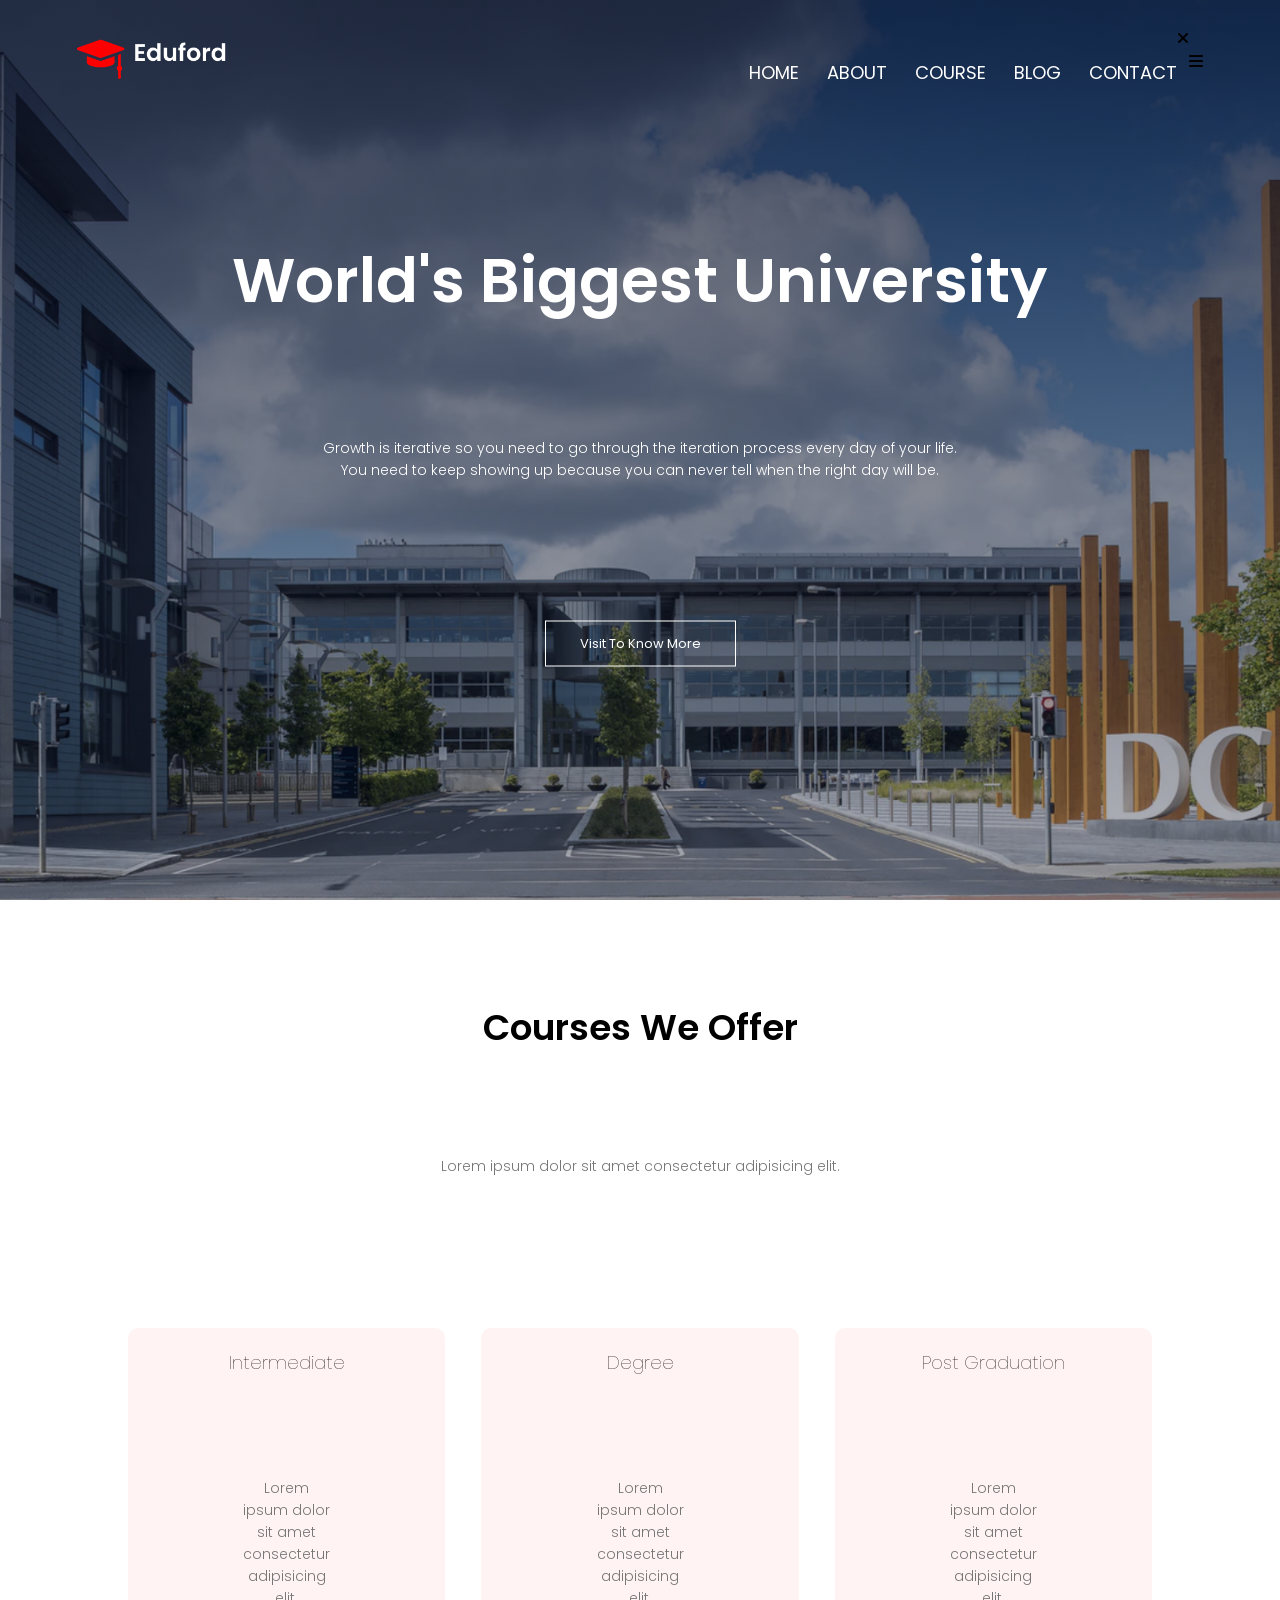
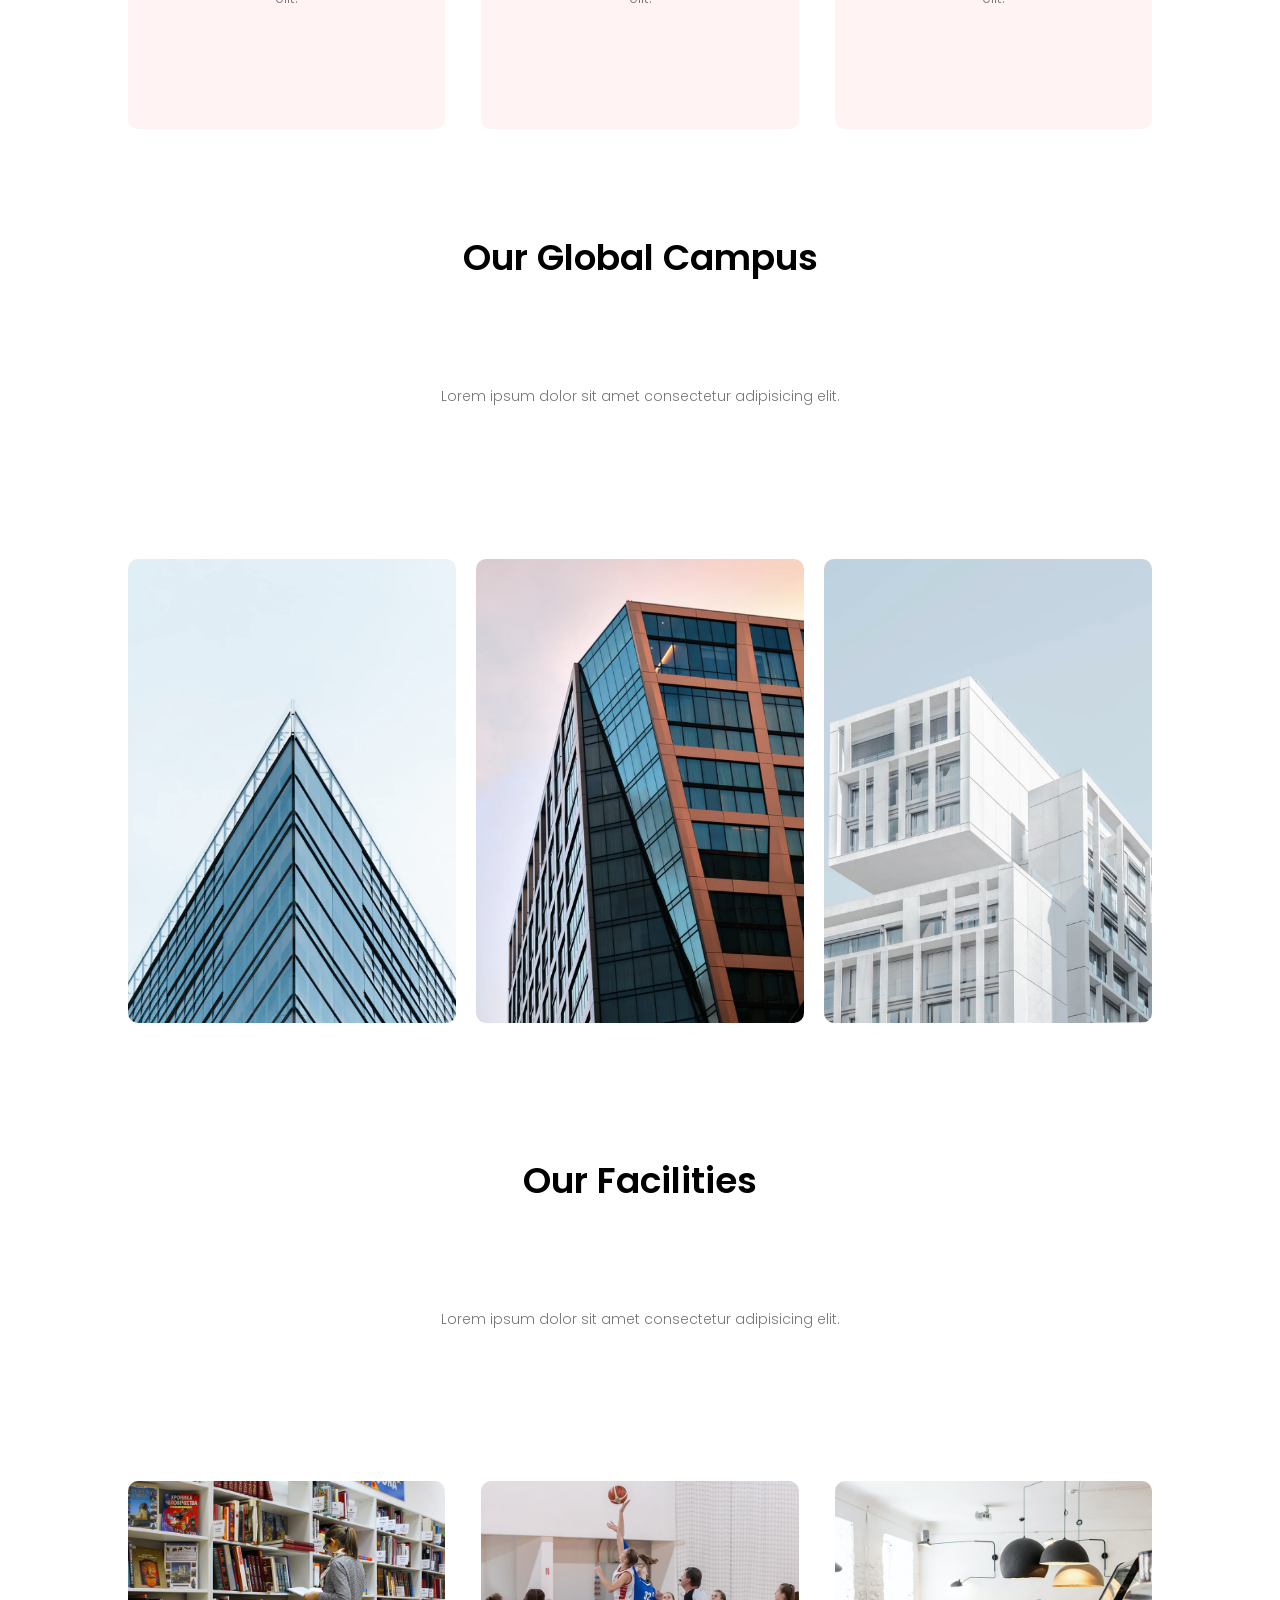
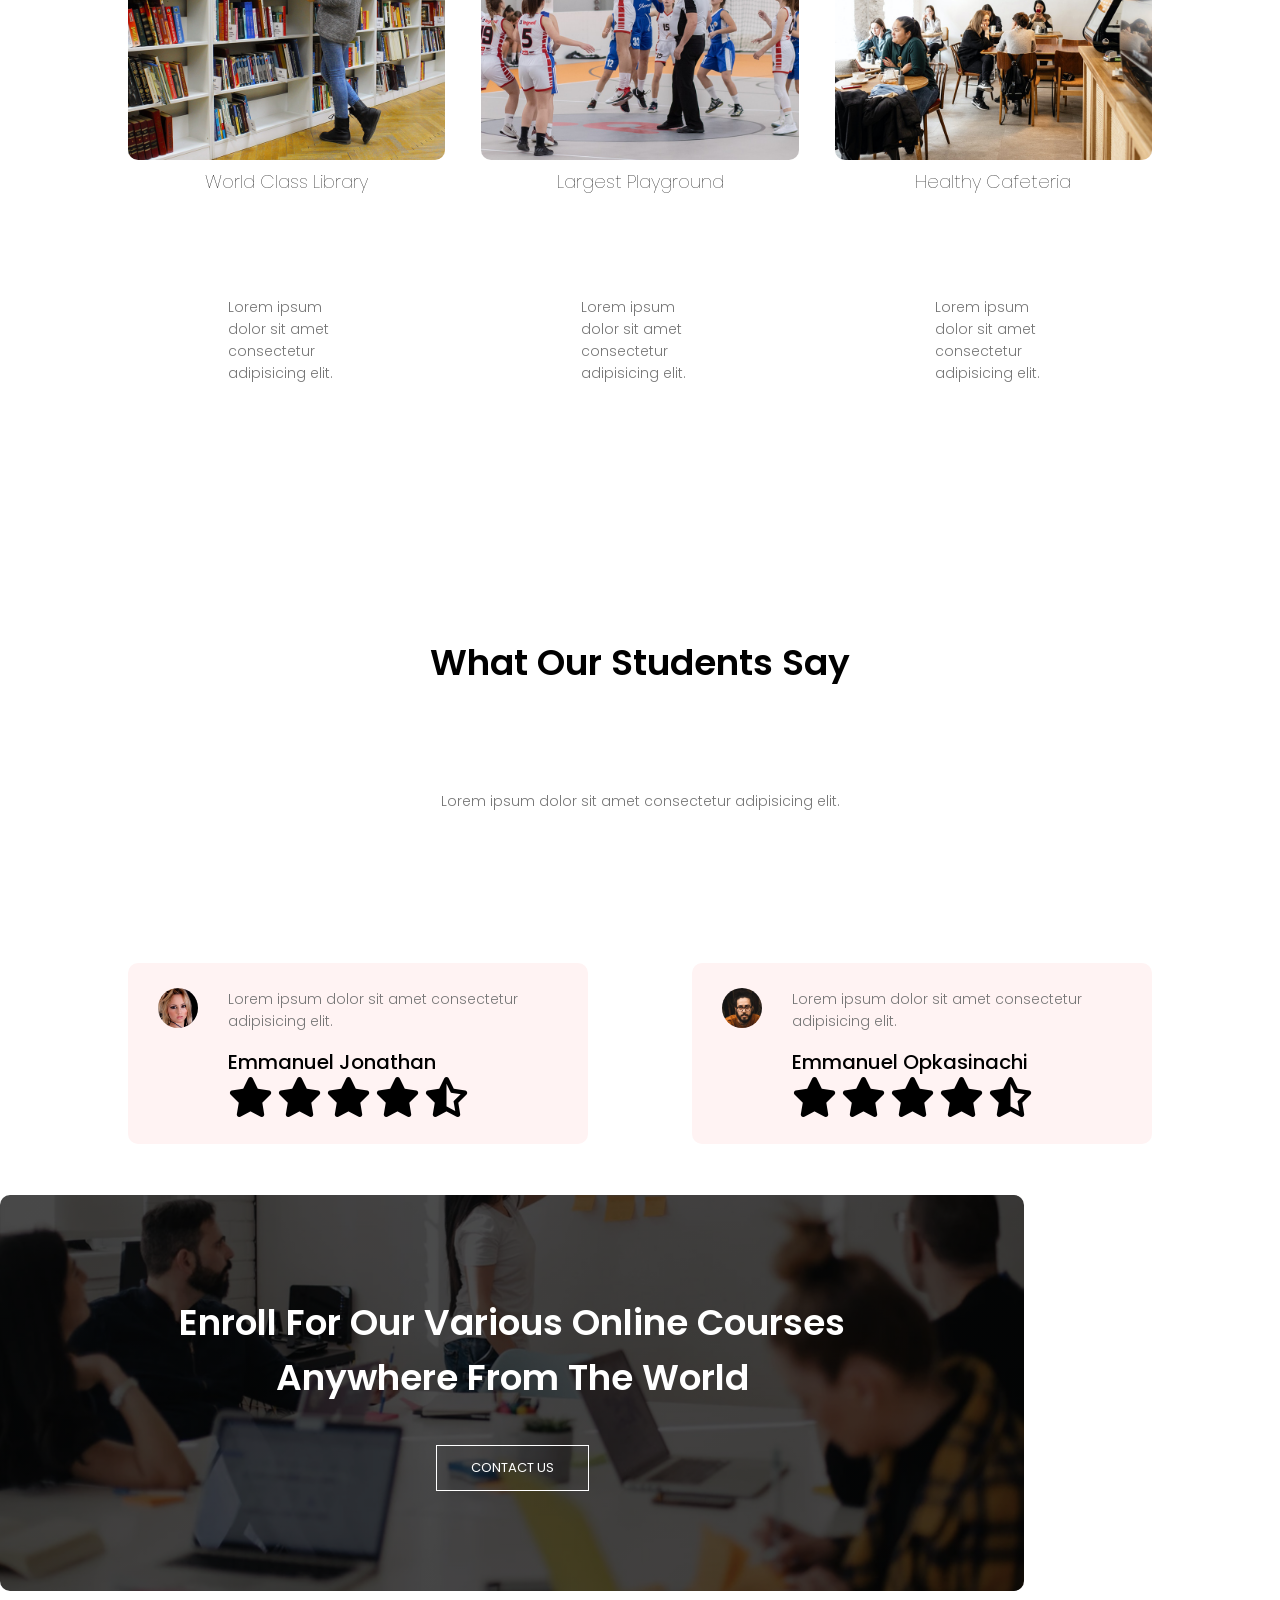
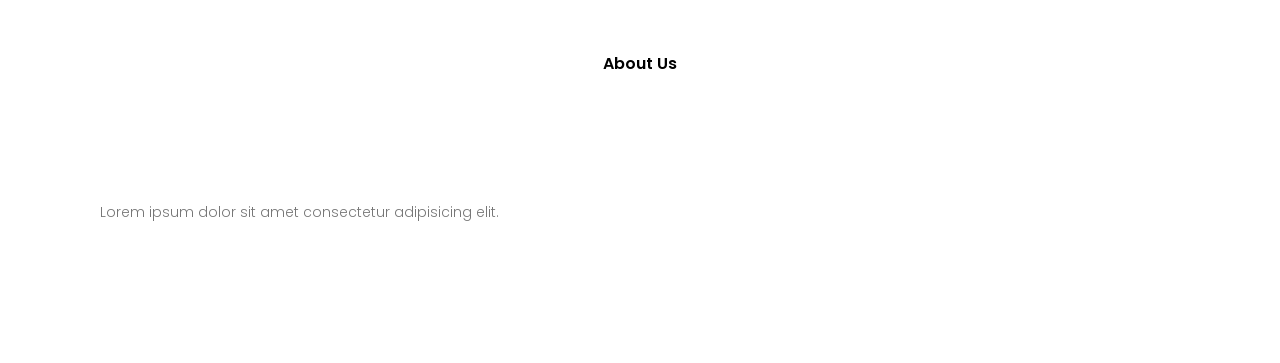
<file: index.html>
<!DOCTYPE html>
<html lang="en">

<head>

    <meta charset="UTF-8">
    <meta name="viewport" content="width=device-width, initial-scale=1.0">

    <title>University Website Design</title>

    <!-- CSS -->
    <link rel="stylesheet" href="school.css">

    <!-- Google Fonts -->
    <link rel="preconnect" href="https://fonts.googleapis.com">
    <link rel="preconnect" href="https://fonts.gstatic.com" crossorigin>

    <link
        href="https://fonts.googleapis.com/css2?family=Poppins:wght@100;200;300;400;500;600;700&display=swap"
        rel="stylesheet">

    <!-- Font Awesome -->
    <link rel="stylesheet"
        href="https://cdnjs.cloudflare.com/ajax/libs/font-awesome/6.5.2/css/all.min.css">

</head>

<body>

    <!-- HEADER -->

    <section class="header">

        <nav>

            <a href="index.html">
                <img src="image/logo.png" alt="University Logo">
            </a>

            <div class="nav-links" id="navLinks">

                <i class="fa fa-times" onclick="hideMenu()"></i>

                <ul>
                    <li><a href="#">HOME</a></li>
                    <li><a href="#">ABOUT</a></li>
                    <li><a href="#">COURSE</a></li>
                    <li><a href="#">BLOG</a></li>
                    <li><a href="#">CONTACT</a></li>
                </ul>

            </div>

            <i class="fa fa-bars" onclick="showMenu()"></i>

        </nav>

        <div class="text-box">

            <h1>World's Biggest University</h1>

            <p>
                Growth is iterative so you need to go through the iteration process every day of your life.
                <br>
                You need to keep showing up because you can never tell when the right day will be.
            </p>

            <a href="#" class="hero-btn">
                Visit To Know More
            </a>

        </div>

    </section>

    <!-- COURSE -->

    <section class="course">

        <h1>Courses We Offer</h1>

        <p>
            Lorem ipsum dolor sit amet consectetur adipisicing elit.
        </p>

        <div class="row">

            <div class="course-col">

                <h3>Intermediate</h3>

                <p>
                    Lorem ipsum dolor sit amet consectetur adipisicing elit.
                </p>

            </div>

            <div class="course-col">

                <h3>Degree</h3>

                <p>
                    Lorem ipsum dolor sit amet consectetur adipisicing elit.
                </p>

            </div>

            <div class="course-col">

                <h3>Post Graduation</h3>

                <p>
                    Lorem ipsum dolor sit amet consectetur adipisicing elit.
                </p>

            </div>

        </div>

    </section>

    <!-- CAMPUS -->

    <section class="campus">

        <h1>Our Global Campus</h1>

        <p>
            Lorem ipsum dolor sit amet consectetur adipisicing elit.
        </p>

        <div class="row">

            <div class="campus-col">

                <img src="image/london.png" alt="London Campus">

                <div class="layer">
                    <h3>LOKOJA</h3>
                </div>

            </div>

            <div class="campus-col">

                <img src="image/newyork.png" alt="New York Campus">

                <div class="layer">
                    <h3>KADUNA</h3>
                </div>

            </div>

            <div class="campus-col">

                <img src="image/washington.png" alt="Washington Campus">

                <div class="layer">
                    <h3>KAFANCHAN</h3>
                </div>

            </div>

        </div>

    </section>

    <!-- FACILITIES -->

    <section class="facilities">

        <h1>Our Facilities</h1>

        <p>
            Lorem ipsum dolor sit amet consectetur adipisicing elit.
        </p>

        <div class="row">

            <div class="facilities-col">

                <img src="image/library.png" alt="Library">

                <h3>World Class Library</h3>

                <p>
                    Lorem ipsum dolor sit amet consectetur adipisicing elit.
                </p>

            </div>

            <div class="facilities-col">

                <img src="image/basketball.png" alt="Basketball Court">

                <h3>Largest Playground</h3>

                <p>
                    Lorem ipsum dolor sit amet consectetur adipisicing elit.
                </p>

            </div>

            <div class="facilities-col">

                <img src="image/cafeteria.png" alt="Cafeteria">

                <h3>Healthy Cafeteria</h3>

                <p>
                    Lorem ipsum dolor sit amet consectetur adipisicing elit.
                </p>

            </div>

        </div>

    </section>

    <!-- TESTIMONIALS -->

    <section class="testimonials">

        <h1>What Our Students Say</h1>

        <p>
            Lorem ipsum dolor sit amet consectetur adipisicing elit.
        </p>

        <div class="row">

            <div class="testimonials-col">

                <img src="image/user1.jpg" alt="Student">

                <div>

                    <p>
                        Lorem ipsum dolor sit amet consectetur adipisicing elit.
                    </p>

                    <h3>Emmanuel Jonathan</h3>

                    <i class="fa fa-star"></i>
                    <i class="fa fa-star"></i>
                    <i class="fa fa-star"></i>
                    <i class="fa fa-star"></i>
                    <i class="fa fa-star-half-stroke"></i>

                </div>

            </div>

            <div class="testimonials-col">

                <img src="image/user2.jpg" alt="Student">

                <div>

                    <p>
                        Lorem ipsum dolor sit amet consectetur adipisicing elit.
                    </p>

                    <h3>Emmanuel Opkasinachi</h3>

                    <i class="fa fa-star"></i>
                    <i class="fa fa-star"></i>
                    <i class="fa fa-star"></i>
                    <i class="fa fa-star"></i>
                    <i class="fa fa-star-half-stroke"></i>

                </div>

            </div>

        </div>

    </section>

    <!-- CTA -->

    <section class="cta">

        <h1>
            Enroll For Our Various Online Courses
            <br>
            Anywhere From The World
        </h1>

        <a href="#" class="hero-btn">
            CONTACT US
        </a>

    </section>

    <!-- FOOTER -->

    <section class="footer">

        <h4>About Us</h4>

        <p>
            Lorem ipsum dolor sit amet consectetur adipisicing elit.
        </p>

    </section>

    <!-- JAVASCRIPT -->

    <script>

        var navLinks = document.getElementById("navLinks");

        function showMenu() {
            navLinks.style.right = "0";
        }

        function hideMenu() {
            navLinks.style.right = "-200px";
        }

    </script>

</body>

</html>
</file>
<file: school.css>
*{
    padding:0; 
    margin: 0;
    font-family: "Poppins", sans-serif;
}
.header{
    min-height: 100vh;
    width: 100%;
   background: linear-gradient(rgba(4,9,30,0.7), rgba(4,9,30,0.3)),url(image/banner.png);
    background-position: center;
    background-size: cover;
    position: relative;
}
nav{
    display: flex;
    padding: 2% 6%;
    justify-content: space-between;
    align-items: center;
}

nav img{
    width: 150px;
}
.nav-links{
    flex: 1;
    text-align: right;
}
.nav-links ul li{
    list-style: none;
    display:  inline-block;
    padding: 8px 12px;
    position: relative;
}
.nav-links ul li a{
    color: #fff;
    text-decoration: none;
    font-size: 18px;
}

 .nav-links ul li::after{
    content:'' ;
    width: 0%;
    height: 2px;
    background: #f44336;
    display: block;
    margin: auto;
    transition: 0.5s;
}
.nav-links ul li:hover::after{
    width: 100%;
}
.text-box{
    width: 90%;
    color: #fff;
    position: absolute;
    top: 50%;
    left: 50%;
    transform: translate(-50%,-50%);
    text-align: center;
}
.text-box h1{
    font-size:62px;
}
.text-box p{
    margin: 10px 0 40px;
    font-size: 14px;
    color: #fff;
}
.hero-btn{
    display: inline-block;
    text-decoration: none;
    color: #fff;
    border: 1px solid #fff;
    padding: 12px 34px;
    font-size: 13px;
    background: transparent;
    position: relative;
    cursor: pointer;
}
.hero-btn:hover{
    border: 1px solid #f44336;
    background: #f44336;
    transition: 0.5s;
}

nav.fa{
    display: none;
}
@media(max-width:700px){
    .text-box h1{
    font-size:20px;
}
.nav-links ul l{
    display: block;
}
.nav-links{
    position: absolute;
    background: #f44336;
    height: 100vh;
    width: 200px;
    top: 0;
    right: -200px;
    text-align: left;
    z-index:2;
    transition: 0s;

}
nav.fa{
    display: block;
    color: #fff;
    margin: 10px;
    font-size: 22px;
    cursor: pointer;
}
}




.course{
    width: 80%;
    margin: auto;
    text-align: center;
    padding-top: 100px;
}
h1{
    font-size: 36px;
    font-weight: 600;
}
p{
    color: #777;
    font-size: 14px;
    font-weight: 300;
    line-height: 22px;
    padding: 100px;
}
.row{
    margin-top: 5%;
    display: flex;
    justify-content: space-between;
}
.course-col{
    flex-basis: 31%;
    background: #fff3f3;
    border-radius: 10px;
    margin-bottom: 5%;
    padding: 20px 12px;
    box-sizing: border-box;
    transition: 0.5s;
}
h3{
    text-align: center;
    font-weight: 100;
    margin-top: 10px 0;
}
.course-col:hover{
    box-shadow: 0 0 20px 0px rgba(0,0,0,0.2);
}

@media(max-width:700px){
    .row{
        flex-direction: column;
    }
}
.campus{
    width: 80%;
    margin: auto;
    text-align: center;
    padding-top: 50px;
}
.campus:hover{
 box-shadow: 0 0 20px 0px rgba(0,0,0,0.2);
}
.campus-col{
    flex-basis: 32%;
    border-radius: 10px;
    margin-bottom: 30px;
    position: relative;
    overflow: hidden;
}
.campus-col img{
    width: 100%;
    display: block;
}
.layer{
   background: transparent;
   height: 100%;
   width: 100%;
   position: absolute;
   top: 0;
   left: 0;
   transition: 0.5s;
}
.layer:hover{
    background: rgba(226,0,0,0.7);
}
.layer h3{
    width: 100%;
    font-weight: 500;
    color: #fff;
    font-size: 26px;
    bottom: 0;
    left: 50%;
    transform: translate(-50%);
    position: absolute;
    opacity: 0 ;
    transition: 0.5s;
}
.layer:hover  h3{
    bottom: 49%;
    opacity: 1;
}
.facilities{
    width: 80%;
    margin: auto;
    padding-top: 100px;
    text-align: center;
    justify-content: space-between;
}
.facilities-col{
    flex-basis: 31%;
    border-radius: 10px;
    margin-bottom: 5%;
    text-align: left;
}
.facilities-col img{
    width: 100%;
    border-radius: 10px;
}



.testimonials{
    width: 80%;
    margin: auto;
    padding-top: 100px;
    text-align: center;
}
.testimonials-col{
    flex-basis: 40%;
    border-radius: 10px;
    margin-bottom: 5%;
    text-align: left;
    background: #fff3f3;
    padding: 25px;
    cursor: pointer;
    display: flex;
    transition: 0.5s;
}
.testimonials-col:hover{
    background: rgba(226,0,0,0.7);
}
.testimonials-col img{
    height: 40px;
    margin-left: 5px;
    margin-right: 30px;
    border-radius: 50%;
}
.testimonials-col h3{
    font-weight: 500;
    font-size: 20px;
    text-align: left;
    margin-top: 15px;

}
.testimonials-col p{
    padding: 0;
}
.testimonials-col .fa{
    font-size: 40px;
}
.cta{
    width: 80%;
    margin: 100p auto;
    background-image  : linear-gradient(rgba(0,0,0,0.7),rgba(0,0,0,0.7)),url(image/banner2.jpg);
    background-position: center;
    background-size: cover;
    border-radius: 10px;
    text-align: center;
    padding: 100px 0;
}
.cta h1{
    color: #fff;
    margin-bottom: 40px;
    padding: 0;
}
@media(max-width:700){
    .cta h1{
        font-size: 20px;
    }
}
.footer{
    text-decoration: center;
    padding: 40px 0;
    width: 100%;
}
.footer h4{
    margin-bottom: 25px;
    margin-top: 20px;
    font-weight: 600;
    text-align: center;
}











































































































































































































































































































\





























\\\
\\\\\\\\\\\\\
"'"

























































































































































































































































































































































































































































































































































































































































































































































































































































































































































































































































































































































































































































































































































































































































































































































































































































































































































































































































































































































































































































































































































































































































































































































































































































































































































































































































































































































































































































































































































































































































































































































































































































































































































































































































































































































































































































































































































































































































































































































































































































































































































































































































































































































































































































































































































































































































































































































































































































































































































































































































































































































































































































































































































































































































































































































































































































































































































































































































































































































































































































































































































































































































































































































































































































































































































































































































































































































































































































































































































































































































































































































































































































































































































































































































































































































































































































































































































































































































































































































.nav-links{
    flex: 1;
    text-align: right; 
}
.nav-links ul li{

    list-style: none;
    display: inline-block;
    padding: 8px 12px;
osition: relative;
}
</file>
